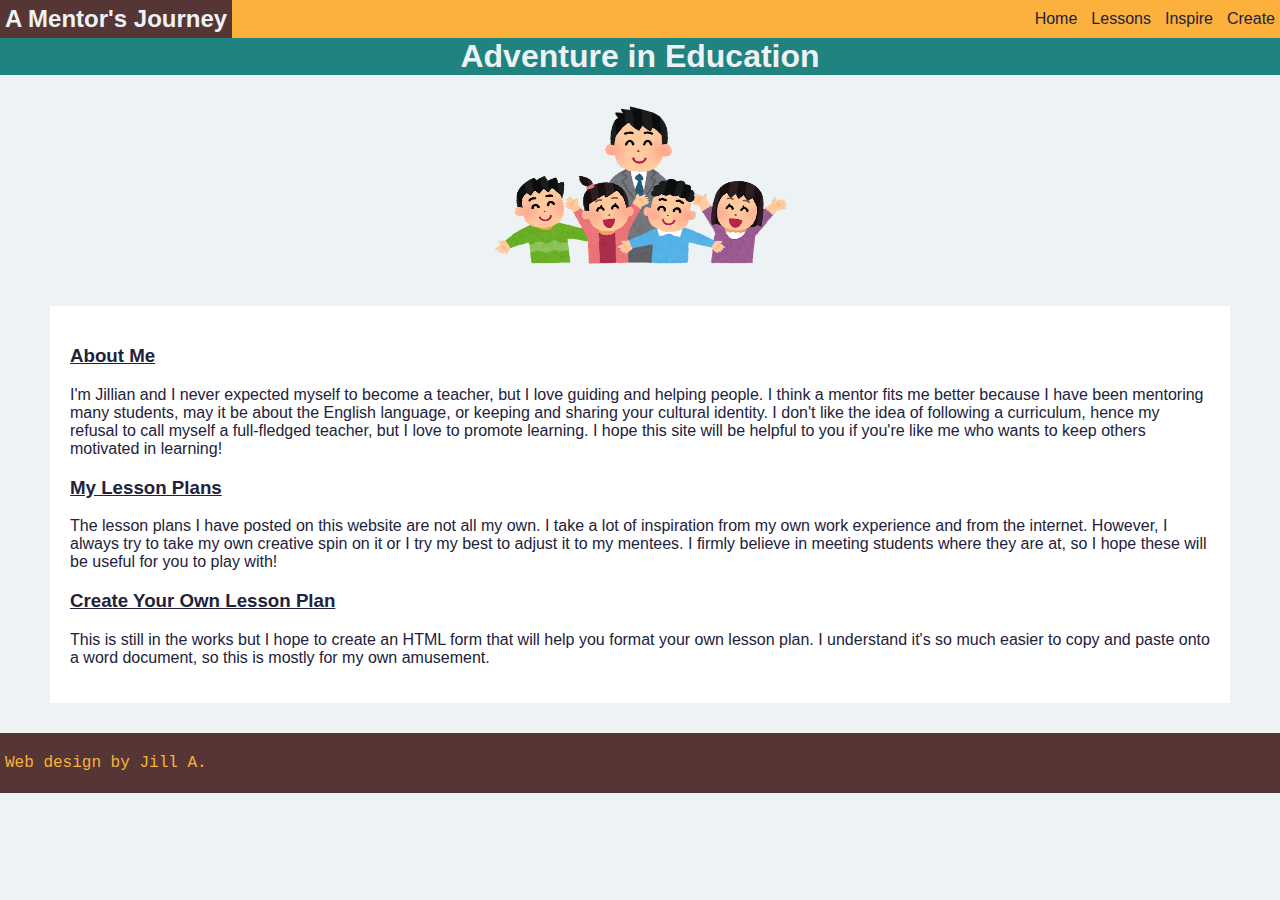
<file: pages/index.html>
<!DOCTYPE html>
<html lang="en">
<head>
    <meta charset="UTF-8">
    <meta name="viewport" content="width=device-width, initial-scale=1.0">
    <title>A Mentor's Journey - Home</title>
    <link rel="stylesheet" href="../style.css">
</head>
<body>
    <nav>
        <h2 id="title">A Mentor's Journey</h2>

        <span id="nav-links">
            <a href="./index.html">Home</a>
            <a href="./lesson-plans.html">Lessons</a>
            <a href="./inspiration.html">Inspire</a>
            <a href="./create.html">Create</a>
        </span>
    </nav>

    <main>
        <h1>Adventure in Education</h1>

        <img src="../images/teacher_student.png" alt="Main Image" id="main-image">

        <div class="container">
            <h3>About Me</h3>
        <p>I'm Jillian and I never expected myself to become a teacher, but I love guiding and helping people. I think a mentor fits me better because I have been mentoring many students, may it be about the English language, or keeping and sharing your cultural identity. I don't like the idea of following a curriculum, hence my refusal to call myself a full-fledged teacher, but I love to promote learning. I hope this site will be helpful to you if you're like me who wants to keep others motivated in learning!</p>

        <h3>My Lesson Plans</h3>
        <p>The lesson plans I have posted on this website are not all my own. I take a lot of inspiration from my own work experience and from the internet. However, I always try to take my own creative spin on it or I try my best to adjust it to my mentees. I firmly believe in meeting students where they are at, so I hope these will be useful for you to play with!</p>

        <h3>Create Your Own Lesson Plan</h3>
        <p>This is still in the works but I hope to create an HTML form that will help you format your own lesson plan. I understand it's so much easier to copy and paste onto a word document, so this is mostly for my own amusement.</p>
        </div>

    </main>

    <footer>
        <p>Web design by Jill A.</p>
    </footer>

</body>
</html>
</file>
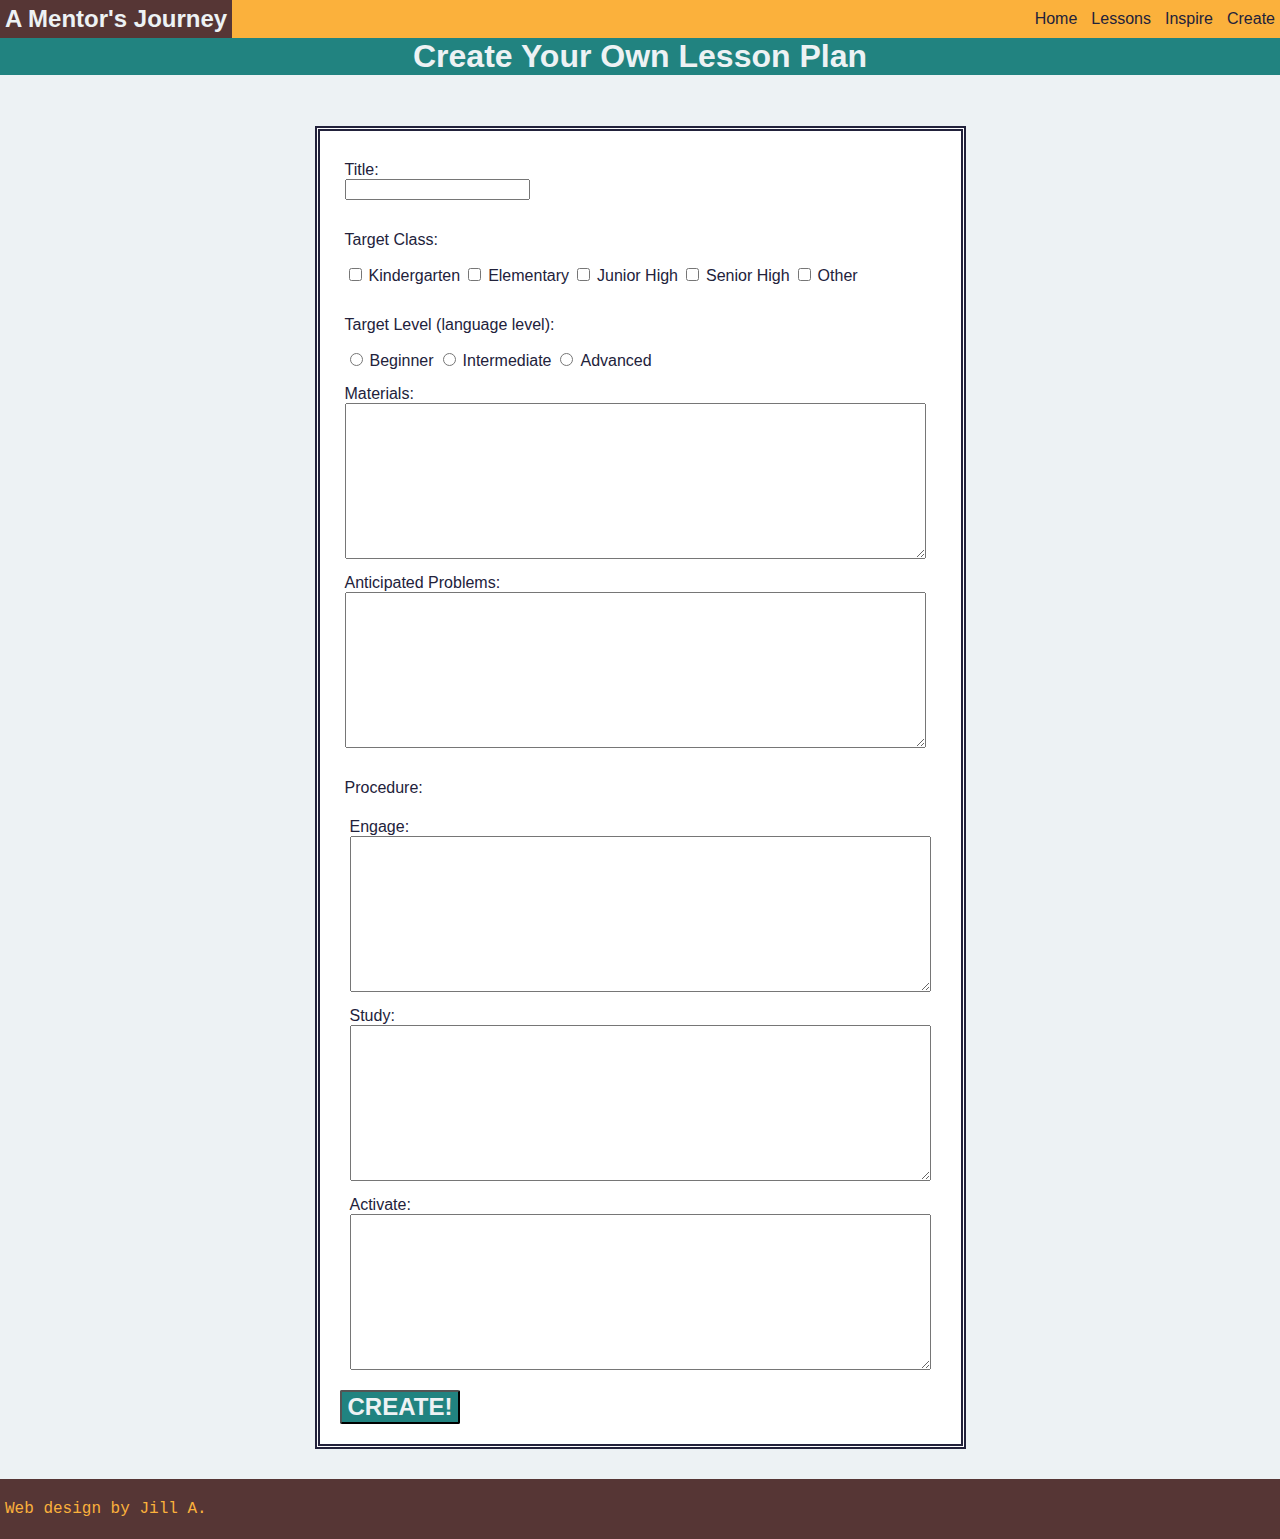
<file: pages/create.html>
<!DOCTYPE html>
<html lang="en">
<head>
    <meta charset="UTF-8">
    <meta name="viewport" content="width=device-width, initial-scale=1.0">
    <title>A Mentor's Journey - Home</title>
    <link rel="stylesheet" href="../style.css">
</head>
<body>
    <nav>
        <h2 id="title">A Mentor's Journey</h2>

        <span id="nav-links">
            <a href="./index.html">Home</a>
            <a href="./lesson-plans.html">Lessons</a>
            <a href="./inspiration.html">Inspire</a>
            <a href="./create.html">Create</a>
        </span>
    </nav>

    <main>
        <h1>Create Your Own Lesson Plan</h1>

        <form action="post">
            <fieldset>

                <div>
                    <label for="lp-title">Title:</label>
                    <input type="text" id="lp-title">
                </div>




                <div>
                    <p>Target Class:</p>

                    <input type="checkbox" name="target_class" id="kindergarten">
                    <label for="kindergarten">Kindergarten</label>

                    <input type="checkbox" name="target_class" id="elementary">
                    <label for="elementary">Elementary</label>

                    <input type="checkbox" name="target_class" id="junior-high">
                    <label for="junior-high">Junior High</label>

                    <input type="checkbox" name="target_class" id="senior-high">
                    <label for="senior-high">Senior High</label>

                    <input type="checkbox" name="target_class" id="other">
                    <label for="other">Other</label>
                </div>

                <div>
                    <p>Target Level (language level):</p>

                    <input type="radio" name="target_level" id="beginner">
                    <label for="beginner">Beginner</label>

                    <input type="radio" name="target_level" id="intermediate">
                    <label for="intermediate">Intermediate</label>

                    <input type="radio" name="target_level" id="advanced">
                    <label for="advanced">Advanced</label>
                </div>

                <div>
                    <label for="materials">Materials:</label>
                    <textarea name="materials" id="materials" cols="70" rows="10"></textarea>
                </div>

                <div>
                    <label for="problems">Anticipated Problems:</label>
                    <textarea name="problems" id="problems" cols="70" rows="10"></textarea>
                </div>

                <div>
                    <p>Procedure:</p>

                    <div>
                        <label for="engage">Engage:</label>
                        <textarea name="engage" id="engage" cols="70" rows="10"></textarea>
                    </div>

                    <div>
                        <label for="study">Study:</label>
                        <textarea name="study" id="study" cols="70" rows="10"></textarea>
                    </div>

                    <div>
                        <label for="activate">Activate:</label>
                        <textarea name="activate" id="activate" cols="70" rows="10"></textarea>
                    </div>
                </div>

                <button type="submit">Create!</button>
            </fieldset>
        </form>

    </main>

    <footer>
        <p>Web design by Jill A.</p>
    </footer>

</body>
</html>
</file>
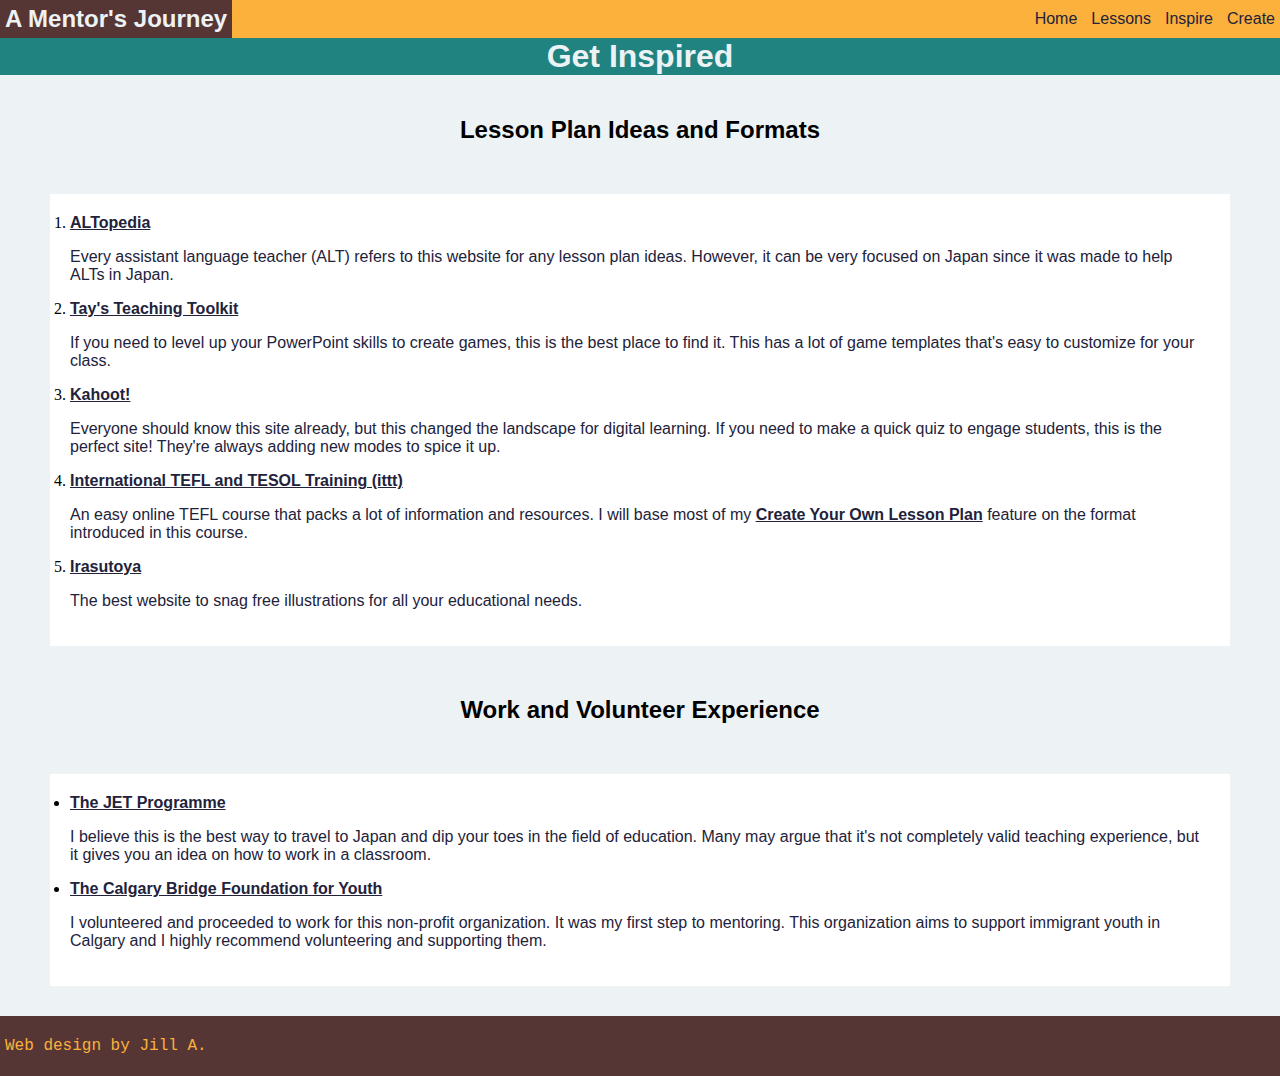
<file: pages/inspiration.html>
<!DOCTYPE html>
<html lang="en">
<head>
    <meta charset="UTF-8">
    <meta name="viewport" content="width=device-width, initial-scale=1.0">
    <title>A Mentor's Journey - Inspiration</title>
    <link rel="stylesheet" href="../style.css">
</head>
<body>
    <nav>
        <h2 id="title">A Mentor's Journey</h2>

        <span id="nav-links">
            <a href="./index.html">Home</a>
            <a href="./lesson-plans.html">Lessons</a>
            <a href="./inspiration.html">Inspire</a>
            <a href="./create.html">Create</a>
        </span>

    </nav>

    <main>
        <h1>Get Inspired</h1>

        <h2>Lesson Plan Ideas and Formats</h2>
        <ol>
            <li>
                <a href="https://www.altopedia.net/" target="_blank" rel="noopener noreferrer">ALTopedia</a>
                <p>Every assistant language teacher (ALT) refers to this website for any lesson plan ideas. However, it can be very focused on Japan since it was made to help ALTs in Japan.</p>
            </li>

            <li>
                <a href="https://www.taysteachingtoolkit.com/" target="_blank" rel="noopener noreferrer">Tay's Teaching Toolkit</a>
                <p>If you need to level up your PowerPoint skills to create games, this is the best place to find it. This has a lot of game templates that's easy to customize for your class.</p>
            </li>

            <li>
                <a href="https://kahoot.com/" target="_blank" rel="noopener noreferrer">Kahoot!</a>
                <p>Everyone should know this site already, but this changed the landscape for digital learning. If you need to make a quick quiz to engage students, this is the perfect site! They're always adding new modes to spice it up.</p>
            </li>

            <li>
                <a href="https://www.tesolonline.com/online-tesol-courses/120-hour-tefl-tesol-certification-course/" target="_blank" rel="noopener noreferrer">International TEFL and TESOL Training (ittt)</a>
                <p>An easy online TEFL course that packs a lot of information and resources. I will base most of my <a href="./create.html">Create Your Own Lesson Plan</a> feature on the format introduced in this course.</p>
            </li>

            <li>
                <a href="https://www.irasutoya.com/" target="_blank" rel="noopener noreferrer">Irasutoya</a>
                <p>The best website to snag free illustrations for all your educational needs.</p>
            </li>
        </ol>

        <h2>Work and Volunteer Experience</h2>
        <ul>
            <li>
                <a href="https://jetprogramme.org/en/" target="_blank" rel="noopener noreferrer">The JET Programme</a>
                <p>I believe this is the best way to travel to Japan and dip your toes in the field of education. Many may argue that it's not completely valid teaching experience, but it gives you an idea on how to work in a classroom.</p>
            </li>

            <li>
                <a href="https://cbfy.ca/" target="_blank" rel="noopener noreferrer">The Calgary Bridge Foundation for Youth</a>
                <p>I volunteered and proceeded to work for this non-profit organization. It was my first step to mentoring. This organization aims to support immigrant youth in Calgary and I highly recommend volunteering and supporting them.</p>
            </li>
        </ul>
    </main>

    <footer>
        <p>Web design by Jill A.</p>
    </footer>

</body>
</html>
</file>
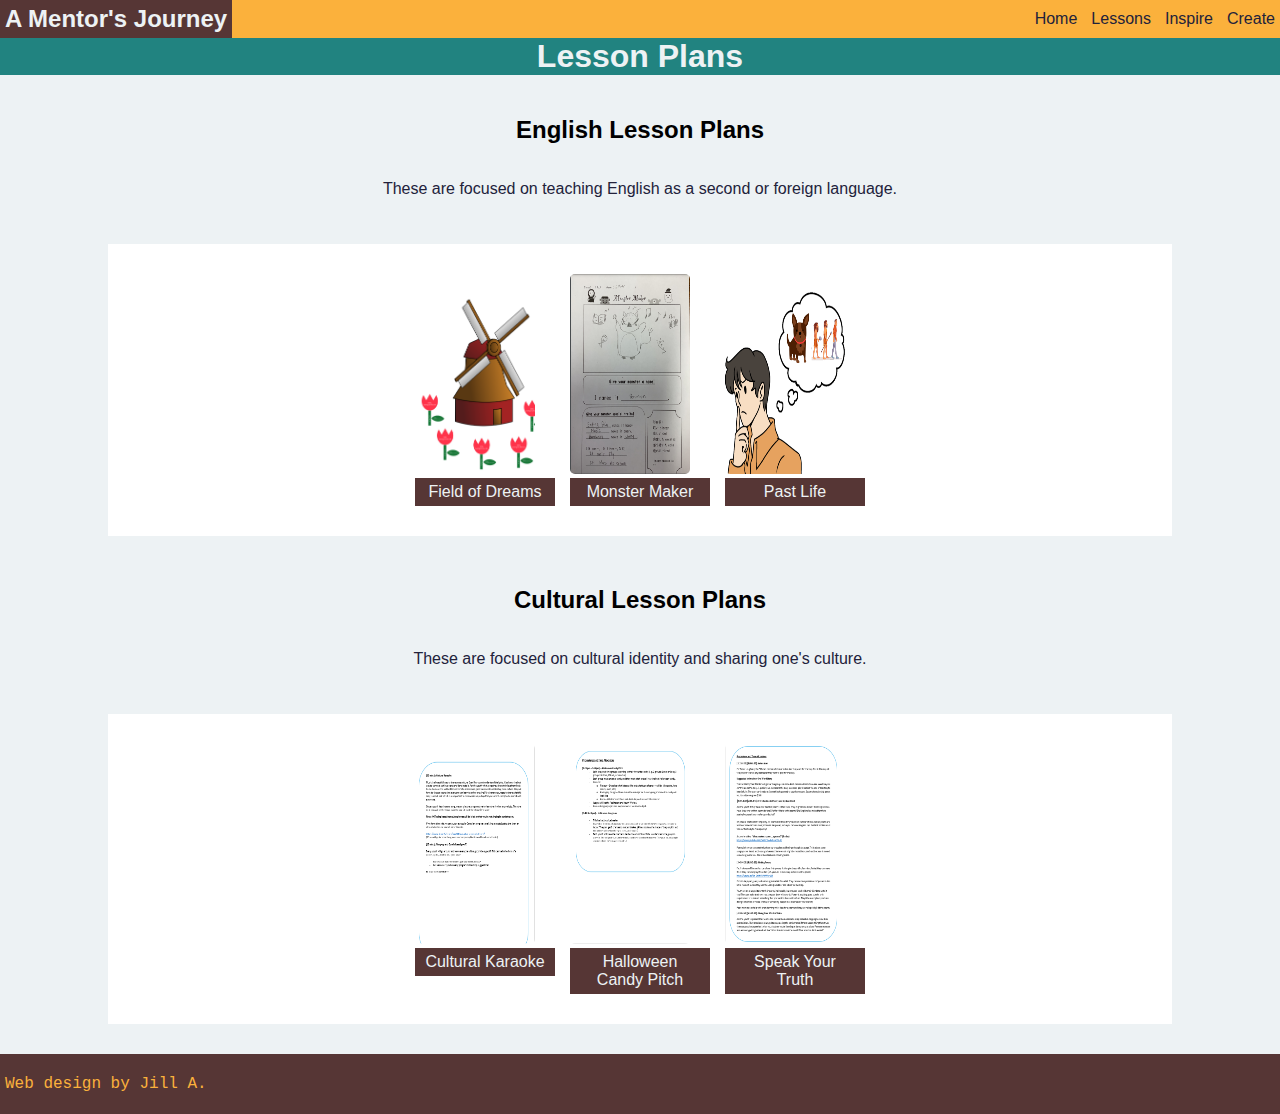
<file: pages/lesson-plans.html>
<!DOCTYPE html>
<html lang="en">
<head>
    <meta charset="UTF-8">
    <meta name="viewport" content="width=device-width, initial-scale=1.0">
    <title>A Mentor's Journey - Lesson Plans</title>
    <link rel="stylesheet" href="../style.css">
</head>
<body>
    <nav>
        <h2 id="title">A Mentor's Journey</h2>

        <span id="nav-links">
            <a href="./index.html">Home</a>
            <a href="./lesson-plans.html">Lessons</a>
            <a href="./inspiration.html">Inspire</a>
            <a href="./create.html">Create</a>
        </span>
    </nav>

    <main>
        <h1>Lesson Plans</h1>

        <h2>English Lesson Plans</h2>
        <p>These are focused on teaching English as a second or foreign language.</p>

        <div class="img-container">
            <div class="lesson">
                <img src="../images/field_of_dreams.png" alt="Field of Dreams">
                <figcaption>Field of Dreams</figcaption>
            </div>

            <div class="lesson">
                <img src="../images/monster_maker.png" alt="Monster Maker">
                <figcaption>Monster Maker</figcaption>
            </div>


            <div class="lesson">
                <img src="../images/past_life.png" alt="Past Life">
                <figcaption>Past Life</figcaption>
            </div>

        </div>

        <h2>Cultural Lesson Plans</h2>
        <p>These are focused on cultural identity and sharing one's culture.</p>

        <div class="img-container">
            <div class="lesson">
                <img src="../images/cultural_karaoke.png" alt="Cultural Karaoke">
                <figcaption>Cultural Karaoke</figcaption>
            </div>


            <div class="lesson">
                <img src="../images/halloween_candy_pitch.png" alt="Halloween Candy Pitch">
                <figcaption>Halloween Candy Pitch</figcaption>
            </div>


            <div class="lesson">
                <img src="../images/speak_your_truth.png" alt="Speak Your Truth">
                <figcaption>Speak Your Truth</figcaption>
            </div>

        </div>
    </main>

    <footer>
        <p>Web design by Jill A.</p>
    </footer>

</body>
</html>
</file>
<file: style.css>
body{
    background-color: #edf2f4;
    margin: 0;
}

nav{
    background-color: #fbb13c;
    margin: 0;
    display: flex;
    justify-content: space-between;
    align-items: center;
}

#title{
    font-family: 'Lucida Grande', 'Lucida Sans Unicode', Geneva, Verdana, sans-serif;
    background-color: #563635;
    color: #edf2f4;
    width: fit-content;
    margin: 0;
    height: inherit;
    padding: 5px;
}

#nav-links a{
    color: #22223b;
    text-decoration: none;
    padding: 15px 5px;
    font-family: 'Trebuchet MS', 'Lucida Sans Unicode', 'Lucida Grande', 'Lucida Sans', Arial, sans-serif;
    margin: 0;
}

#nav-links a:hover{
    background-color: #563635;
    color: #edf2f4;
}



#main-image{
    height: 170px;
    width: 300px;
    margin: 5px;
}

h1{
    font-family: 'Lucida Sans', 'Lucida Sans Regular', 'Lucida Grande', 'Lucida Sans Unicode', Geneva, Verdana, sans-serif;
    color:#edf2f4;
    background-color: #218380;
    text-align: center;
    margin-top: 0;
    width: 100%;
}

main{
    display: grid;
    justify-items: center;
}

.img-container, .container, ol, ul{
    background-color: #fff;
    padding: 20px;
    margin: 30px 50px;
}

h3{
    font-family: 'Lucida Sans', 'Lucida Sans Regular', 'Lucida Grande', 'Lucida Sans Unicode', Geneva, Verdana, sans-serif;
    color: #22223b;
    text-decoration: underline;
}

p{
    font-family: 'Lucida Sans', 'Lucida Sans Regular', 'Lucida Grande', 'Lucida Sans Unicode', Geneva, Verdana, sans-serif;
    color: #22223b;
}

footer{
    background-color: #563635;
    padding: 5px;
    position: relative;
    bottom: 0;
}

footer p{
    color: #fbb13c;
    font-family: 'Courier New', Courier, monospace;
}

li a{
    color: #22223b;
    font-family: 'Trebuchet MS', 'Lucida Sans Unicode', 'Lucida Grande', 'Lucida Sans', Arial, sans-serif;
    font-weight: 600;
}

h2{
    font-family: 'Lucida Sans', 'Lucida Sans Regular', 'Lucida Grande', 'Lucida Sans Unicode', Geneva, Verdana, sans-serif;
}

fieldset{
    background-color: #fff;
    margin: 30px 50px;
    padding: 20px;
    border: 5px double #22223b;
}

input[type="text"], textarea{
    display: block;
}

label{
    font-family: 'Lucida Sans', 'Lucida Sans Regular', 'Lucida Grande', 'Lucida Sans Unicode', Geneva, Verdana, sans-serif;
    color: #22223b;
}

div{
    padding: 5px;
    margin: 5px 0;
}

button{
    background-color: #218380;
    color: #edf2f4;
    text-align: center;
    font-size: 1.5rem;
    font-family: 'Lucida Sans', 'Lucida Sans Regular', 'Lucida Grande', 'Lucida Sans Unicode', Geneva, Verdana, sans-serif;
    text-transform: uppercase;
    font-weight: 600;
    border-radius: 2px;
    cursor: pointer;
}

button:hover{
    background-color: #edf2f4;
    color: #218380;
}

button:active{
    background-color: #563635;
    color: #fbb13c;
}

.img-container{
    display: flex;
    width: 80%;
    justify-content: center;
    column-gap: 5px;
}

img{
    width: 120px;
    height: 200px;
    border-radius: 5px;
}

figcaption{
    text-align: center;
    font-family: 'Lucida Sans', 'Lucida Sans Regular', 'Lucida Grande', 'Lucida Sans Unicode', Geneva, Verdana, sans-serif;
    color: #edf2f4;
    background-color: #563635;
    padding: 5px 10px;
    width: 120px;
}

a:hover{
    color: #fbb13c;
}
</file>
